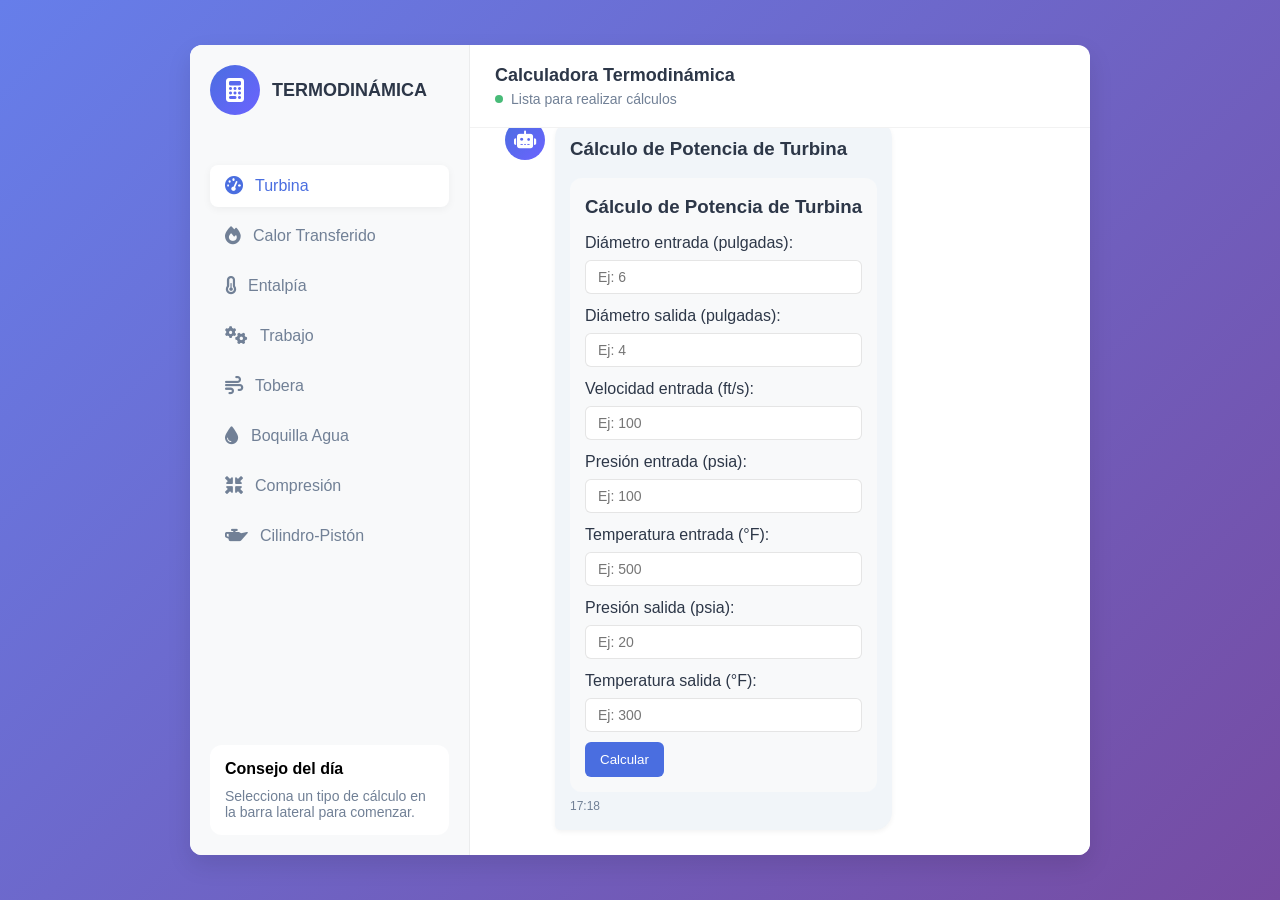
<file: index.html>
<!DOCTYPE html>
<html lang="es">
<head>
    <meta charset="UTF-8" />
    <meta name="viewport" content="width=device-width, initial-scale=1.0"/>
    <title>Calculadora Termodinámica</title>
    <link rel="stylesheet" href="https://cdnjs.cloudflare.com/ajax/libs/font-awesome/6.4.0/css/all.min.css">
    <link rel="stylesheet" href="styles.css">
</head>
<body>
    <div class="chat-container">
        <!-- Overlay para cerrar menú -->
        <div class="overlay" id="overlay"></div>
        
        <div class="sidebar" id="sidebar">
            <div class="logo-area">
                <div class="logo"><i class="fas fa-calculator"></i></div>
                <div class="logo-text">TERMODINÁMICA</div>
            </div>
            <ul class="menu">
                <li class="menu-item active" data-calc="turbina"><i class="fas fa-tachometer-alt"></i><span>Turbina</span></li>
                <li class="menu-item" data-calc="calor"><i class="fas fa-fire"></i><span>Calor Transferido</span></li>
                <li class="menu-item" data-calc="entalpia"><i class="fas fa-thermometer-half"></i><span>Entalpía</span></li>
                <li class="menu-item" data-calc="trabajo"><i class="fas fa-cogs"></i><span>Trabajo</span></li>
                <li class="menu-item" data-calc="tobera"><i class="fas fa-wind"></i><span>Tobera</span></li>
                <li class="menu-item" data-calc="boquilla"><i class="fas fa-tint"></i><span>Boquilla Agua</span></li>
                <li class="menu-item" data-calc="compresion"><i class="fas fa-compress-arrows-alt"></i><span>Compresión</span></li>
                <li class="menu-item" data-calc="piston"><i class="fas fa-oil-can"></i><span>Cilindro-Pistón</span></li>
            </ul>
            <div class="sidebar-footer">
                <h3>Consejo del día</h3>
                <p>Selecciona un tipo de cálculo en la barra lateral para comenzar.</p>
            </div>
        </div>

        <div class="chat-area">
            <div class="chat-header">
                <div class="header-left">
                    <!-- Botón de menú móvil -->
                    <button class="menu-toggle" id="menu-toggle">
                        <i class="fas fa-bars"></i>
                    </button>
                    <div class="chat-info">
                        <h2>Calculadora Termodinámica</h2>
                        <p><span class="status-dot"></span> Lista para realizar cálculos</p>
                    </div>
                </div>
            </div>

            <div class="chat-box" id="chat-box">
                <div class="message bot-message">
                    <div class="avatar bot-avatar"><i class="fas fa-robot"></i></div>
                    <div class="message-content">
                        ¡Bienvenido a la Calculadora Termodinámica! 👋<br><br>
                        Selecciona un tipo de cálculo en la barra lateral para comenzar. Puedes calcular potencia de turbinas, transferencia de calor, entalpía, trabajo y más.
                        <div class="message-time" id="initial-time-1">Cargando hora...</div>
                    </div>
                </div>
            </div>
            
            
        </div>
    </div>

    <script src="script.js"></script>
</body>
</html>
</file>
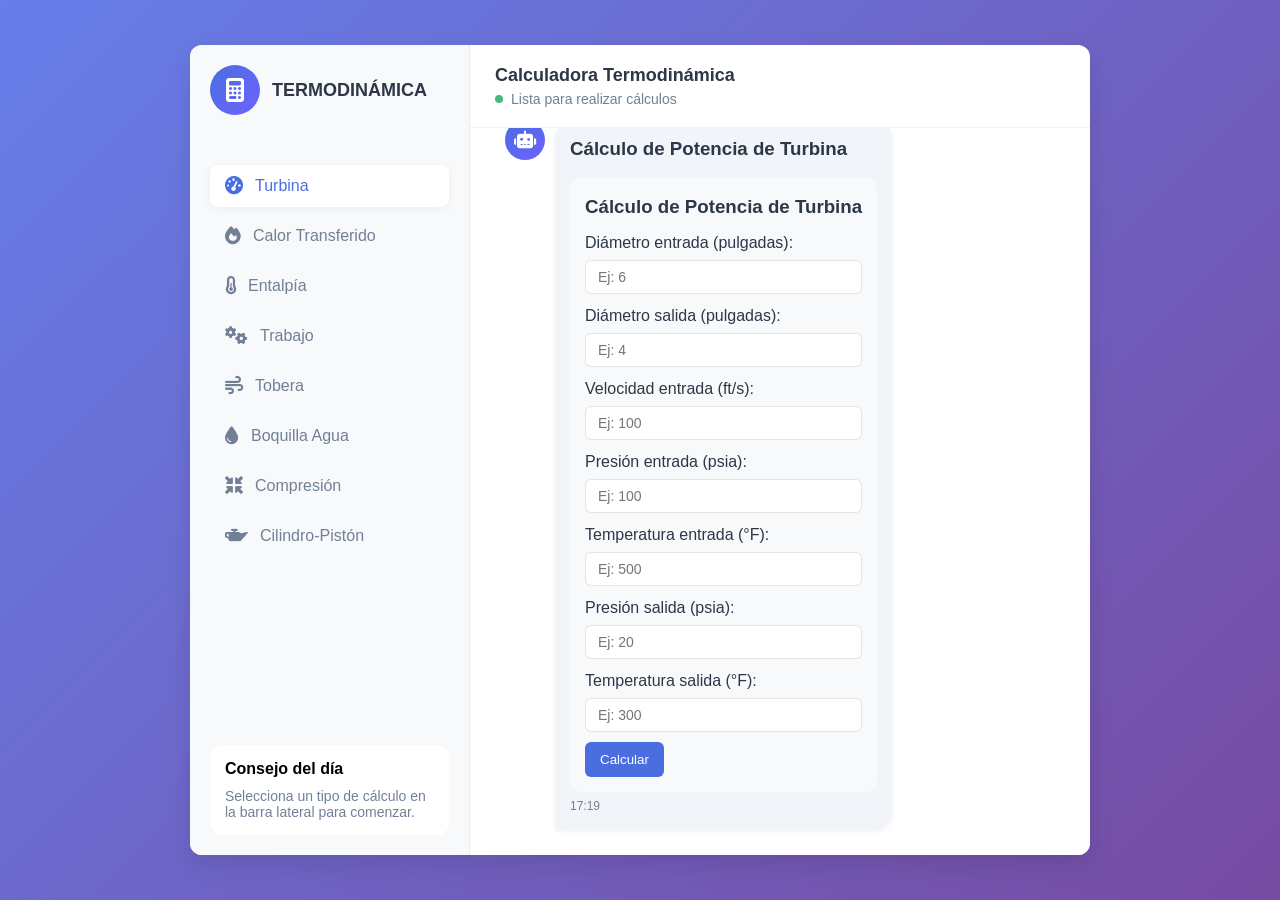
<file: reserva.html>
<!DOCTYPE html>
<html lang="es">
<head>
    <meta charset="UTF-8" />
    <meta name="viewport" content="width=device-width, initial-scale=1.0"/>
    <title> Calculadora Termodinámica</title>
    <link rel="stylesheet" href="https://cdnjs.cloudflare.com/ajax/libs/font-awesome/6.4.0/css/all.min.css">
    <style>
        :root {
            --primary-color: #4a6ee0;
            --primary-dark: #3a5ac8;
            --secondary-color: #6c63ff;
            --light-bg: #f8f9fa;
            --dark-text: #2d3748;
            --light-text: #718096;
            --white: #ffffff;
            --user-msg-bg: #4a6ee0;
            --bot-msg-bg: #f1f5f9;
            --shadow: 0 10px 25px rgba(0, 0, 0, 0.1);
            --radius: 12px;
        }
        *{margin:0;padding:0;box-sizing:border-box;font-family:'Segoe UI', Tahoma, Geneva, Verdana, sans-serif}
        body{background:linear-gradient(135deg,#667eea 0%,#764ba2 100%);height:100vh;display:flex;align-items:center;justify-content:center;padding:20px}
        .chat-container{width:100%;max-width:900px;height:90vh;background:var(--white);border-radius:var(--radius);box-shadow:var(--shadow);display:flex;overflow:hidden}
        .sidebar{width:280px;background:var(--light-bg);padding:20px;display:flex;flex-direction:column;border-right:1px solid rgba(0,0,0,0.05);overflow-y:auto;}
        .logo-area{display:flex;align-items:center;margin-bottom:30px}
        .logo{width:50px;height:50px;background:linear-gradient(135deg,var(--primary-color),var(--secondary-color));border-radius:50%;display:flex;align-items:center;justify-content:center;color:white;font-size:24px;margin-right:12px}
        .logo-text{font-weight:700;font-size:18px;color:var(--dark-text)}
        .menu{list-style:none;margin-top:20px}
        .menu-item{padding:12px 15px;border-radius:8px;margin-bottom:8px;cursor:pointer;display:flex;align-items:center;transition:all 0.3s ease;color:var(--light-text)}
        .menu-item:hover,.menu-item.active{background:var(--white);color:var(--primary-color);box-shadow:0 2px 8px rgba(0,0,0,0.05)}
        .menu-item i{margin-right:12px;font-size:18px}
        .chat-area{flex:1;display:flex;flex-direction:column}
        .chat-header{padding:20px 25px;border-bottom:1px solid rgba(0,0,0,0.05);display:flex;align-items:center;justify-content:space-between}
        .chat-info h2{font-size:18px;color:var(--dark-text);margin-bottom:5px}
        .chat-info p{font-size:14px;color:var(--light-text);display:flex;align-items:center}
        .status-dot{width:8px;height:8px;background:#48bb78;border-radius:50%;margin-right:8px}
        .header-actions{display:flex;gap:15px}
        .header-actions i{font-size:18px;color:var(--light-text);cursor:pointer;transition:color 0.3s}
        .header-actions i:hover{color:var(--primary-color)}
        .chat-box{flex:1;padding:25px;overflow-y:auto;background:var(--white);display:flex;flex-direction:column;gap:20px}
        .message{display:flex;max-width:80%;animation:fadeIn 0.3s ease}
        @keyframes fadeIn{from{opacity:0;transform:translateY(10px)}to{opacity:1;transform:translateY(0)}}
        .user-message{align-self:flex-end;flex-direction:row-reverse}
        .bot-message{align-self:flex-start}
        .avatar{width:40px;height:40px;border-radius:50%;display:flex;align-items:center;justify-content:center;color:white;font-size:18px;flex-shrink:0;margin:0 10px}
        .user-avatar{background:linear-gradient(135deg,#ff7eb3,#ff758c)}
        .bot-avatar{background:linear-gradient(135deg,var(--primary-color),var(--secondary-color))}
        .message-content{padding:15px;border-radius:18px;box-shadow:0 2px 5px rgba(0,0,0,0.05);line-height:1.5;max-width:100%}
        .user-message .message-content{background:var(--user-msg-bg);color:white;border-bottom-right-radius:5px}
        .bot-message .message-content{background:var(--bot-msg-bg);color:var(--dark-text);border-bottom-left-radius:5px}
        .message-time{font-size:12px;color:var(--light-text);margin-top:5px;text-align:right}
        .bot-message .message-time{text-align:left}
        .typing-indicator{display:flex;align-items:center;padding:15px;background:var(--bot-msg-bg);border-radius:18px;border-bottom-left-radius:5px;max-width:80px;margin-bottom:10px}
        .typing-dot{width:8px;height:8px;background:var(--light-text);border-radius:50%;margin:0 2px;animation:typing 1.4s infinite ease-in-out}
        .typing-dot:nth-child(1){animation-delay:-0.32s}.typing-dot:nth-child(2){animation-delay:-0.16s}
        @keyframes typing{0%,80%,100%{transform:scale(0.8);opacity:0.5}40%{transform:scale(1);opacity:1}}
        .input-area{padding:20px 25px;border-top:1px solid rgba(0,0,0,0.05);display:flex;align-items:center;background:var(--white)}
        .input-area input{flex:1;padding:15px 20px;border:1px solid rgba(0,0,0,0.1);border-radius:30px;outline:none;font-size:16px;transition:all 0.3s}
        .input-area input:focus{border-color:var(--primary-color);box-shadow:0 0 0 2px rgba(74,110,224,0.2)}
        .input-actions{display:flex;margin-left:15px;gap:10px}
        .action-btn{width:45px;height:45px;border-radius:50%;background:var(--light-bg);display:flex;align-items:center;justify-content:center;cursor:pointer;transition:all 0.3s;color:var(--light-text)}
        .action-btn:hover{background:var(--primary-color);color:white}
        .send-btn{background:var(--primary-color);color:white}
        .send-btn:hover{background:var(--primary-dark)}
        .quick-actions{display:flex;flex-wrap:wrap;gap:10px;margin-top:15px}
        .quick-btn{padding:8px 15px;background:var(--light-bg);border-radius:20px;font-size:14px;cursor:pointer;transition:all 0.3s;color:var(--dark-text)}
        .quick-btn:hover{background:var(--primary-color);color:white}
        .materia-tag{display:inline-block;padding:3px 8px;background:rgba(74,110,224,0.1);border-radius:10px;font-size:11px;color:var(--primary-color);margin-top:8px}
        
        /* Estilos para formularios de cálculo */
        .calc-form {background: var(--light-bg); padding: 15px; border-radius: var(--radius); margin-top: 15px;}
        .calc-form h3 {margin-bottom: 10px; color: var(--dark-text);}
        .form-group {margin-bottom: 10px;}
        .form-group label {display: block; margin-bottom: 5px; color: var(--dark-text); font-weight: 500;}
        .form-group input {width: 100%; padding: 8px 12px; border: 1px solid rgba(0,0,0,0.1); border-radius: 6px; font-size: 14px;}
        .calc-btn {background: var(--primary-color); color: white; border: none; padding: 10px 15px; border-radius: 6px; cursor: pointer; font-weight: 500; transition: background 0.3s;}
        .calc-btn:hover {background: var(--primary-dark);}
        .result-box {background: white; padding: 15px; border-radius: var(--radius); margin-top: 15px; border-left: 4px solid var(--primary-color);}
        
        @media (max-width:768px){.sidebar{display:none}.chat-container{height:95vh}.message{max-width:90%}}

        /* Botón de menú móvil */
.menu-toggle {
    display: none;
    background: var(--primary-color);
    color: white;
    border: none;
    width: 45px;
    height: 45px;
    border-radius: 50%;
    cursor: pointer;
    align-items: center;
    justify-content: center;
    font-size: 20px;
    margin-right: 15px;
}

/* Mostrar botón solo en móviles */
@media (max-width: 768px) {
    .menu-toggle {
        display: flex;
    }
    
    .sidebar {
        position: fixed;
        left: -280px;
        top: 0;
        height: 100%;
        z-index: 1000;
        transition: left 0.3s ease;
    }
    
    .sidebar.active {
        left: 0;
    }
    
    .overlay {
        display: none;
        position: fixed;
        top: 0;
        left: 0;
        width: 100%;
        height: 100%;
        background: rgba(0,0,0,0.5);
        z-index: 999;
    }
    
    .overlay.active {
        display: block;
    }
}
    </style>
</head>
<body>
    <div class="chat-container">
        <div class="sidebar">
            <div class="logo-area">
                <div class="logo"><i class="fas fa-calculator"></i></div>
                <div class="logo-text">TERMODINÁMICA</div>
            </div>
            <ul class="menu">
                <li class="menu-item active" data-calc="turbina"><i class="fas fa-tachometer-alt"></i><span>Turbina</span></li>
                <li class="menu-item" data-calc="calor"><i class="fas fa-fire"></i><span>Calor Transferido</span></li>
                <li class="menu-item" data-calc="entalpia"><i class="fas fa-thermometer-half"></i><span>Entalpía</span></li>
                <li class="menu-item" data-calc="trabajo"><i class="fas fa-cogs"></i><span>Trabajo</span></li>
                <li class="menu-item" data-calc="tobera"><i class="fas fa-wind"></i><span>Tobera</span></li>
                <li class="menu-item" data-calc="boquilla"><i class="fas fa-tint"></i><span>Boquilla Agua</span></li>
                <li class="menu-item" data-calc="compresion"><i class="fas fa-compress-arrows-alt"></i><span>Compresión</span></li>
                <li class="menu-item" data-calc="piston"><i class="fas fa-oil-can"></i><span>Cilindro-Pistón</span></li>
            </ul>
            <div style="margin-top:auto;padding:15px;background:white;border-radius:var(--radius);">
                <h3 style="font-size:16px;margin-bottom:10px;">Consejo del día</h3>
                <p style="font-size:14px;color:var(--light-text);">Selecciona un tipo de cálculo en la barra lateral para comenzar.</p>
            </div>
        </div>

        <div class="chat-area">
            <div class="chat-header">
    <div style="display: flex; align-items: center;">
        <!-- Botón de menú móvil -->
        <button class="menu-toggle" id="menu-toggle">
            <i class="fas fa-bars"></i>
        </button>
        <div class="chat-info">
            <h2>Calculadora Termodinámica</h2>
            <p><span class="status-dot"></span> Lista para realizar cálculos</p>
        </div>
    </div>
    <!-- <div class="header-actions">
        <i class="fas fa-search"></i>
        <i class="fas fa-ellipsis-v"></i>
    </div> -->
</div>

<!-- Overlay para cerrar menú -->
<div class="overlay" id="overlay"></div>

            <div class="chat-box" id="chat-box">
                <div class="message bot-message">
                    <div class="avatar bot-avatar"><i class="fas fa-robot"></i></div>
                    <div class="message-content">
                        ¡Bienvenido a la Calculadora Termodinámica! 👋<br><br>
                        Selecciona un tipo de cálculo en la barra lateral para comenzar. Puedes calcular potencia de turbinas, transferencia de calor, entalpía, trabajo y más.
                        <div class="message-time" id="initial-time-1">Cargando hora...</div>
                    </div>
                </div>
            </div>


        </div>
    </div>

    <script>

        // Toggle del menú móvil
const menuToggle = document.getElementById('menu-toggle');
const sidebar = document.querySelector('.sidebar');
const overlay = document.getElementById('overlay');

menuToggle.addEventListener('click', function() {
    sidebar.classList.toggle('active');
    overlay.classList.toggle('active');
});

overlay.addEventListener('click', function() {
    sidebar.classList.remove('active');
    overlay.classList.remove('active');
});


        // --- DOM ---
        const input = document.getElementById("user-input");
        const sendBtn = document.getElementById("send-btn");
        const chatBox = document.getElementById("chat-box");
        const initialTime1 = document.getElementById("initial-time-1");
        const menuItems = document.querySelectorAll('.menu-item');

        // Hora inicial
        initialTime1.textContent = getCurrentTime();

        function getCurrentTime() {
            const now = new Date();
            return now.toLocaleTimeString('es-ES', { hour: '2-digit', minute: '2-digit' });
        }

        // Manejo de selección de menú
        menuItems.forEach(item => {
            item.addEventListener('click', function() {
                // Remover clase activa de todos los elementos
                menuItems.forEach(i => i.classList.remove('active'));
                // Agregar clase activa al elemento clickeado
                this.classList.add('active');
                
                // Mostrar formulario correspondiente
                const calcType = this.getAttribute('data-calc');
                mostrarFormularioCalculo(calcType);
            });
        });

        // Función para mostrar formularios de cálculo
        function mostrarFormularioCalculo(tipo) {
            // Limpiar chat
            chatBox.innerHTML = '';
            
            let formularioHTML = '';
            let titulo = '';
            
            switch(tipo) {
                case 'turbina':
                    titulo = 'Cálculo de Potencia de Turbina';
                    formularioHTML = `
                        <div class="calc-form">
                            <h3>${titulo}</h3>
                            <div class="form-group">
                                <label for="d1">Diámetro entrada (pulgadas):</label>
                                <input type="number" id="d1" step="0.01" placeholder="Ej: 6">
                            </div>
                            <div class="form-group">
                                <label for="d2">Diámetro salida (pulgadas):</label>
                                <input type="number" id="d2" step="0.01" placeholder="Ej: 4">
                            </div>
                            <div class="form-group">
                                <label for="v1">Velocidad entrada (ft/s):</label>
                                <input type="number" id="v1" step="0.01" placeholder="Ej: 100">
                            </div>
                            <div class="form-group">
                                <label for="P1">Presión entrada (psia):</label>
                                <input type="number" id="P1" step="0.01" placeholder="Ej: 100">
                            </div>
                            <div class="form-group">
                                <label for="T1">Temperatura entrada (°F):</label>
                                <input type="number" id="T1" step="0.01" placeholder="Ej: 500">
                            </div>
                            <div class="form-group">
                                <label for="P2">Presión salida (psia):</label>
                                <input type="number" id="P2" step="0.01" placeholder="Ej: 20">
                            </div>
                            <div class="form-group">
                                <label for="T2">Temperatura salida (°F):</label>
                                <input type="number" id="T2" step="0.01" placeholder="Ej: 300">
                            </div>
                            <button class="calc-btn" onclick="calcularTurbina()">Calcular</button>
                            <div id="resultado-turbina" class="result-box" style="display:none;"></div>
                        </div>
                    `;
                    break;
                    
                case 'calor':
                    titulo = 'Cálculo de Calor Transferido';
                    formularioHTML = `
                        <div class="calc-form">
                            <h3>${titulo}</h3>
                            <div class="form-group">
                                <label for="h1">Entalpía entrada (kJ/kg):</label>
                                <input type="number" id="h1" step="0.01" placeholder="Ej: 3000">
                            </div>
                            <div class="form-group">
                                <label for="h2">Entalpía salida (kJ/kg):</label>
                                <input type="number" id="h2" step="0.01" placeholder="Ej: 2500">
                            </div>
                            <div class="form-group">
                                <label for="v1_calor">Velocidad entrada (m/s):</label>
                                <input type="number" id="v1_calor" step="0.01" placeholder="Ej: 10">
                            </div>
                            <div class="form-group">
                                <label for="v2_calor">Velocidad salida (m/s):</label>
                                <input type="number" id="v2_calor" step="0.01" placeholder="Ej: 50">
                            </div>
                            <button class="calc-btn" onclick="calcularCalor()">Calcular</button>
                            <div id="resultado-calor" class="result-box" style="display:none;"></div>
                        </div>
                    `;
                    break;
                    
                case 'entalpia':
                    titulo = 'Cálculo de Entalpía';
                    formularioHTML = `
                        <div class="calc-form">
                            <h3>${titulo}</h3>
                            <div class="form-group">
                                <label for="u">Energía interna específica (kJ/kg):</label>
                                <input type="number" id="u" step="0.01" placeholder="Ej: 2500">
                            </div>
                            <div class="form-group">
                                <label for="P_entalpia">Presión (kPa):</label>
                                <input type="number" id="P_entalpia" step="0.01" placeholder="Ej: 1000">
                            </div>
                            <div class="form-group">
                                <label for="v_entalpia">Volumen específico (cm³/g):</label>
                                <input type="number" id="v_entalpia" step="0.01" placeholder="Ej: 1.5">
                            </div>
                            <button class="calc-btn" onclick="calcularEntalpia()">Calcular</button>
                            <div id="resultado-entalpia" class="result-box" style="display:none;"></div>
                        </div>
                    `;
                    break;
                    
                case 'trabajo':
                    titulo = 'Cálculo de Trabajo';
                    formularioHTML = `
                        <div class="calc-form">
                            <h3>${titulo}</h3>
                            <div class="form-group">
                                <label for="Q">Calor añadido (kJ):</label>
                                <input type="number" id="Q" step="0.01" placeholder="Ej: 100">
                            </div>
                            <div class="form-group">
                                <label for="delta_U">Cambio energía interna (kJ):</label>
                                <input type="number" id="delta_U" step="0.01" placeholder="Ej: 50">
                            </div>
                            <button class="calc-btn" onclick="calcularTrabajo()">Calcular</button>
                            <div id="resultado-trabajo" class="result-box" style="display:none;"></div>
                        </div>
                    `;
                    break;
                    
                case 'tobera':
                    titulo = 'Cálculo de Tobera';
                    formularioHTML = `
                        <div class="calc-form">
                            <h3>${titulo}</h3>
                            <div class="form-group">
                                <label for="d1_tobera">Diámetro entrada (cm):</label>
                                <input type="number" id="d1_tobera" step="0.01" placeholder="Ej: 10">
                            </div>
                            <div class="form-group">
                                <label for="P1_tobera">Presión entrada (kPa):</label>
                                <input type="number" id="P1_tobera" step="0.01" placeholder="Ej: 500">
                            </div>
                            <div class="form-group">
                                <label for="T1_tobera">Temperatura entrada (°C):</label>
                                <input type="number" id="T1_tobera" step="0.01" placeholder="Ej: 200">
                            </div>
                            <div class="form-group">
                                <label for="P2_tobera">Presión salida (kPa):</label>
                                <input type="number" id="P2_tobera" step="0.01" placeholder="Ej: 100">
                            </div>
                            <div class="form-group">
                                <label for="T2_tobera">Temperatura salida (°C):</label>
                                <input type="number" id="T2_tobera" step="0.01" placeholder="Ej: 150">
                            </div>
                            <div class="form-group">
                                <label for="v1_tobera">Velocidad entrada (m/s):</label>
                                <input type="number" id="v1_tobera" step="0.01" placeholder="Ej: 50">
                            </div>
                            <div class="form-group">
                                <label for="h1_tobera">Entalpía entrada (kJ/kg):</label>
                                <input type="number" id="h1_tobera" step="0.01" placeholder="Ej: 3000">
                            </div>
                            <div class="form-group">
                                <label for="h2_tobera">Entalpía salida (kJ/kg):</label>
                                <input type="number" id="h2_tobera" step="0.01" placeholder="Ej: 2800">
                            </div>
                            <div class="form-group">
                                <label for="V_esp1">Volumen específico entrada (cm³/g):</label>
                                <input type="number" id="V_esp1" step="0.01" placeholder="Ej: 1.2">
                            </div>
                            <div class="form-group">
                                <label for="V_esp2">Volumen específico salida (cm³/g):</label>
                                <input type="number" id="V_esp2" step="0.01" placeholder="Ej: 2.5">
                            </div>
                            <button class="calc-btn" onclick="calcularTobera()">Calcular</button>
                            <div id="resultado-tobera" class="result-box" style="display:none;"></div>
                        </div>
                    `;
                    break;
                    
                case 'boquilla':
                    titulo = 'Cálculo de Boquilla para Agua';
                    formularioHTML = `
                        <div class="calc-form">
                            <h3>${titulo}</h3>
                            <div class="form-group">
                                <label for="d1_boquilla">Diámetro entrada (cm):</label>
                                <input type="number" id="d1_boquilla" step="0.01" placeholder="Ej: 5">
                            </div>
                            <div class="form-group">
                                <label for="d2_boquilla">Diámetro salida (cm):</label>
                                <input type="number" id="d2_boquilla" step="0.01" placeholder="Ej: 2">
                            </div>
                            <div class="form-group">
                                <label for="tiempo">Tiempo para llenar (s):</label>
                                <input type="number" id="tiempo" step="0.01" placeholder="Ej: 30">
                            </div>
                            <div class="form-group">
                                <label for="volumen">Volumen a llenar (litros):</label>
                                <input type="number" id="volumen" step="0.01" placeholder="Ej: 10">
                            </div>
                            <button class="calc-btn" onclick="calcularBoquilla()">Calcular</button>
                            <div id="resultado-boquilla" class="result-box" style="display:none;"></div>
                        </div>
                    `;
                    break;
                    
                case 'compresion':
                    titulo = 'Proceso de Compresión en Dos Etapas';
                    formularioHTML = `
                        <div class="calc-form">
                            <h3>${titulo}</h3>
                            <div class="form-group">
                                <label for="P1_comp">Presión inicial (bar):</label>
                                <input type="number" id="P1_comp" step="0.01" placeholder="Ej: 1">
                            </div>
                            <div class="form-group">
                                <label for="P2_comp">Presión final (bar):</label>
                                <input type="number" id="P2_comp" step="0.01" placeholder="Ej: 10">
                            </div>
                            <div class="form-group">
                                <label for="T_comp">Temperatura constante (°C):</label>
                                <input type="number" id="T_comp" step="0.01" placeholder="Ej: 25">
                            </div>
                            <button class="calc-btn" onclick="calcularCompresion()">Calcular</button>
                            <div id="resultado-compresion" class="result-box" style="display:none;"></div>
                        </div>
                    `;
                    break;
                    
                case 'piston':
                    titulo = 'Cilindro-Pistón con Calentamiento Eléctrico';
                    formularioHTML = `
                        <div class="calc-form">
                            <h3>${titulo}</h3>
                            <div class="form-group">
                                <label for="m_piston">Masa de agua (g):</label>
                                <input type="number" id="m_piston" step="0.01" placeholder="Ej: 500">
                            </div>
                            <div class="form-group">
                                <label for="P_piston">Presión constante (kPa):</label>
                                <input type="number" id="P_piston" step="0.01" placeholder="Ej: 100">
                            </div>
                            <div class="form-group">
                                <label for="I">Corriente eléctrica (A):</label>
                                <input type="number" id="I" step="0.01" placeholder="Ej: 10">
                            </div>
                            <div class="form-group">
                                <label for="V_piston">Voltaje (V):</label>
                                <input type="number" id="V_piston" step="0.01" placeholder="Ej: 220">
                            </div>
                            <div class="form-group">
                                <label for="t_piston">Tiempo de operación (min):</label>
                                <input type="number" id="t_piston" step="0.01" placeholder="Ej: 5">
                            </div>
                            <div class="form-group">
                                <label for="Q_perdido">Calor perdido (kJ):</label>
                                <input type="number" id="Q_perdido" step="0.01" placeholder="Ej: 50">
                            </div>
                            <button class="calc-btn" onclick="calcularPiston()">Calcular</button>
                            <div id="resultado-piston" class="result-box" style="display:none;"></div>
                        </div>
                    `;
                    break;
                    
                default:
                    formularioHTML = '<p>Selecciona un tipo de cálculo en la barra lateral.</p>';
            }
            
            // Mostrar mensaje con el formulario
            appendMessage(`<h3>${titulo}</h3>${formularioHTML}`, 'bot');
        }

        // Agrega mensaje al chat
        function appendMessage(content, type='bot') {
            const messageDiv = document.createElement("div");
            messageDiv.classList.add("message", type === "user" ? "user-message" : "bot-message");

            const avatarDiv = document.createElement("div");
            avatarDiv.classList.add("avatar", type === "user" ? "user-avatar" : "bot-avatar");
            const avatarIcon = document.createElement("i");
            avatarIcon.className = type === "user" ? "fas fa-user" : "fas fa-robot";
            avatarDiv.appendChild(avatarIcon);

            const messageContent = document.createElement("div");
            messageContent.classList.add("message-content");
            messageContent.innerHTML = content;

            const timeDiv = document.createElement("div");
            timeDiv.classList.add("message-time");
            timeDiv.textContent = getCurrentTime();
            messageContent.appendChild(timeDiv);

            messageDiv.appendChild(avatarDiv);
            messageDiv.appendChild(messageContent);
            chatBox.appendChild(messageDiv);
            chatBox.scrollTop = chatBox.scrollHeight;
        }

        // --- FUNCIONES DE CÁLCULO ---

        // Turbina
        function calcularTurbina() {
            try {
                const d1 = parseFloat(document.getElementById('d1').value) / 12; // pulgadas a pies
                const d2 = parseFloat(document.getElementById('d2').value) / 12;
                const v1 = parseFloat(document.getElementById('v1').value);
                const P1 = parseFloat(document.getElementById('P1').value);
                const T1 = parseFloat(document.getElementById('T1').value);
                const P2 = parseFloat(document.getElementById('P2').value);
                const T2 = parseFloat(document.getElementById('T2').value);
                
                // Conversión de unidades
                const P1_SI = P1 * 6894.76;
                const T1_SI = (T1 - 32) * 5/9 + 273.15;
                const P2_SI = P2 * 6894.76;
                const T2_SI = (T2 - 32) * 5/9 + 273.15;
                
                // En un entorno real, aquí se usaría CoolProp
                // Para esta demo, usaremos valores aproximados
                const h1 = 1500; // Valor de ejemplo
                const h2 = 1200; // Valor de ejemplo
                const vesp1 = 0.5; // Valor de ejemplo
                const vesp2 = 1.2; // Valor de ejemplo
                
                // Cálculos
                const A1 = Math.PI * Math.pow(d1 / 2, 2);
                const A2 = Math.PI * Math.pow(d2 / 2, 2);
                const rho1 = 1 / vesp1;
                const rho2 = 1 / vesp2;
                const v2 = (rho1 * A1 * v1) / (rho2 * A2);
                
                const mdot = rho1 * A1 * v1;
                const potencia = mdot * ((h1 - h2) + (Math.pow(v1, 2) - Math.pow(v2, 2)) / 2);
                const potenciaHP = potencia / 550;
                
                // Mostrar resultado
                const resultadoDiv = document.getElementById('resultado-turbina');
                resultadoDiv.innerHTML = `
                    <h4>Resultados:</h4>
                    <p>Velocidad de salida: <strong>${v2.toFixed(2)} ft/s</strong></p>
                    <p>Potencia de salida: <strong>${potenciaHP.toFixed(2)} hp</strong></p>
                `;
                resultadoDiv.style.display = 'block';
            } catch (error) {
                alert('Error en los cálculos: ' + error.message);
            }
        }

        // Calor transferido
        function calcularCalor() {
            try {
                const h1 = parseFloat(document.getElementById('h1').value);
                const h2 = parseFloat(document.getElementById('h2').value);
                const v1 = parseFloat(document.getElementById('v1_calor').value);
                const v2 = parseFloat(document.getElementById('v2_calor').value);
                
                const delta_energia_cinetica = (Math.pow(v2, 2) - Math.pow(v1, 2)) / 2 / 1000;
                const q = h2 - h1 + delta_energia_cinetica;
                
                const resultadoDiv = document.getElementById('resultado-calor');
                resultadoDiv.innerHTML = `
                    <h4>Resultados:</h4>
                    <p>Calor transferido por unidad de masa: <strong>${q.toFixed(2)} kJ/kg</strong></p>
                `;
                resultadoDiv.style.display = 'block';
            } catch (error) {
                alert('Error en los cálculos: ' + error.message);
            }
        }

        // Entalpía
        function calcularEntalpia() {
            try {
                const u = parseFloat(document.getElementById('u').value);
                const P = parseFloat(document.getElementById('P_entalpia').value);
                const v = parseFloat(document.getElementById('v_entalpia').value);
                
                const v_m3_kg = v * 1e-3;
                const h = u + P * v_m3_kg;
                
                const resultadoDiv = document.getElementById('resultado-entalpia');
                resultadoDiv.innerHTML = `
                    <h4>Resultados:</h4>
                    <p>Entalpía específica: <strong>${h.toFixed(2)} kJ/kg</strong></p>
                `;
                resultadoDiv.style.display = 'block';
            } catch (error) {
                alert('Error en los cálculos: ' + error.message);
            }
        }

        // Trabajo
        function calcularTrabajo() {
            try {
                const Q = parseFloat(document.getElementById('Q').value);
                const delta_U = parseFloat(document.getElementById('delta_U').value);
                
                const W = Q - delta_U;
                
                const resultadoDiv = document.getElementById('resultado-trabajo');
                resultadoDiv.innerHTML = `
                    <h4>Resultados:</h4>
                    <p>Energía transferida como trabajo: <strong>${W.toFixed(2)} kJ</strong></p>
                `;
                resultadoDiv.style.display = 'block';
            } catch (error) {
                alert('Error en los cálculos: ' + error.message);
            }
        }

        // Tobera
        function calcularTobera() {
            try {
                const d1 = parseFloat(document.getElementById('d1_tobera').value);
                const P1 = parseFloat(document.getElementById('P1_tobera').value);
                const T1 = parseFloat(document.getElementById('T1_tobera').value);
                const P2 = parseFloat(document.getElementById('P2_tobera').value);
                const T2 = parseFloat(document.getElementById('T2_tobera').value);
                const v1 = parseFloat(document.getElementById('v1_tobera').value);
                const h1 = parseFloat(document.getElementById('h1_tobera').value) * 1000;
                const h2 = parseFloat(document.getElementById('h2_tobera').value) * 1000;
                const V_esp1 = parseFloat(document.getElementById('V_esp1').value) / 1000;
                const V_esp2 = parseFloat(document.getElementById('V_esp2').value) / 1000;
                
                const v2 = Math.sqrt(Math.pow(v1, 2) + 2 * (h1 - h2));
                const A1 = Math.PI * Math.pow(d1 / 100, 2) / 4;
                const A2 = A1 * (v1 * V_esp2) / (v2 * V_esp1);
                const d2 = Math.sqrt(4 * A2 / Math.PI) * 100;
                
                const resultadoDiv = document.getElementById('resultado-tobera');
                resultadoDiv.innerHTML = `
                    <h4>Resultados:</h4>
                    <p>Velocidad de salida: <strong>${v2.toFixed(2)} m/s</strong></p>
                    <p>Diámetro de salida: <strong>${d2.toFixed(2)} cm</strong></p>
                `;
                resultadoDiv.style.display = 'block';
            } catch (error) {
                alert('Error en los cálculos: ' + error.message);
            }
        }

        // Boquilla
        function calcularBoquilla() {
            try {
                const d1 = parseFloat(document.getElementById('d1_boquilla').value);
                const d2 = parseFloat(document.getElementById('d2_boquilla').value);
                const tiempo = parseFloat(document.getElementById('tiempo').value);
                const volumen = parseFloat(document.getElementById('volumen').value) / 1000;
                
                const Q = volumen / tiempo;
                const A1 = Math.PI * Math.pow(d1 / 100, 2) / 4;
                const A2 = Math.PI * Math.pow(d2 / 100, 2) / 4;
                const v1 = Q / A1;
                const v2 = Q / A2;
                const m_dot = 1000 * Q;
                
                const resultadoDiv = document.getElementById('resultado-boquilla');
                resultadoDiv.innerHTML = `
                    <h4>Resultados:</h4>
                    <p>Flujo volumétrico: <strong>${(Q * 1000).toFixed(2)} L/s</strong></p>
                    <p>Flujo másico: <strong>${m_dot.toFixed(2)} kg/s</strong></p>
                    <p>Velocidad de entrada: <strong>${v1.toFixed(2)} m/s</strong></p>
                    <p>Velocidad de salida: <strong>${v2.toFixed(2)} m/s</strong></p>
                `;
                resultadoDiv.style.display = 'block';
            } catch (error) {
                alert('Error en los cálculos: ' + error.message);
            }
        }

        // Compresión
        function calcularCompresion() {
            try {
                const P1 = parseFloat(document.getElementById('P1_comp').value);
                const P2 = parseFloat(document.getElementById('P2_comp').value);
                const T = parseFloat(document.getElementById('T_comp').value);
                
                const R = 8.314;
                const Cv = 5/2 * R;
                const Cp = 7/2 * R;
                const T_k = T + 273.15;
                const T_inter = T_k * (P2 / P1);
                
                const Q1 = Cv * (T_inter - T_k);
                const W1 = 0;
                const ΔU1 = Q1;
                
                const Q2 = Cp * (T_k - T_inter);
                const W2 = R * (T_k - T_inter);
                const ΔU2 = Cv * (T_k - T_inter);
                
                const resultadoDiv = document.getElementById('resultado-compresion');
                resultadoDiv.innerHTML = `
                    <h4>Resultados:</h4>
                    <p>Temperatura intermedia: <strong>${T_inter.toFixed(2)} K</strong></p>
                    <p>Calor total: <strong>${(Q1 + Q2).toFixed(2)} J/mol</strong></p>
                    <p>Trabajo total: <strong>${(W1 + W2).toFixed(2)} J/mol</strong></p>
                    <p>Energía interna total: <strong>${(ΔU1 + ΔU2).toFixed(2)} J/mol</strong></p>
                `;
                resultadoDiv.style.display = 'block';
            } catch (error) {
                alert('Error en los cálculos: ' + error.message);
            }
        }

        // Cilindro-Pistón
        function calcularPiston() {
            try {
                const m = parseFloat(document.getElementById('m_piston').value) / 1000;
                const P = parseFloat(document.getElementById('P_piston').value);
                const I = parseFloat(document.getElementById('I').value);
                const V = parseFloat(document.getElementById('V_piston').value);
                const t = parseFloat(document.getElementById('t_piston').value) * 60;
                const Q_perdido = parseFloat(document.getElementById('Q_perdido').value) * 1000;
                
                const Q_electrico = V * I * t;
                const Q_neto = Q_electrico - Q_perdido;
                
                const h1_vapor_sat = 2725.3;
                const h1_liquido_sat = 561.47;
                const h1 = h1_liquido_sat * 1000;
                const h2 = h1 + Q_neto / m;
                const h2_kJ = h2 / 1000;
                
                let estado = "";
                let calidad = "";
                
                if (h2_kJ > h1_vapor_sat) {
                    estado = "Vapor sobrecalentado";
                } else if (h1_liquido_sat <= h2_kJ && h2_kJ <= h1_vapor_sat) {
                    estado = "Mezcla líquido-vapor";
                    const x = (h2_kJ - h1_liquido_sat) / (h1_vapor_sat - h1_liquido_sat);
                    calidad = `Calidad: ${x.toFixed(3)}`;
                } else {
                    estado = "Líquido subenfriado";
                }
                
                const resultadoDiv = document.getElementById('resultado-piston');
                resultadoDiv.innerHTML = `
                    <h4>Resultados:</h4>
                    <p>Calor eléctrico: <strong>${(Q_electrico / 1000).toFixed(2)} kJ</strong></p>
                    <p>Calor neto: <strong>${(Q_neto / 1000).toFixed(2)} kJ</strong></p>
                    <p>Entalpía final: <strong>${h2_kJ.toFixed(2)} kJ/kg</strong></p>
                    <p>Estado final: <strong>${estado}</strong></p>
                    ${calidad ? `<p>${calidad}</p>` : ''}
                `;
                resultadoDiv.style.display = 'block';
            } catch (error) {
                alert('Error en los cálculos: ' + error.message);
            }
        }

        // Inicializar mostrando el primer formulario
        window.onload = function() {
            mostrarFormularioCalculo('turbina');
        };
    </script>
</body>
</html>
</file>
<file: styles.css>
:root {
    --primary-color: #4a6ee0;
    --primary-dark: #3a5ac8;
    --secondary-color: #6c63ff;
    --light-bg: #f8f9fa;
    --dark-text: #2d3748;
    --light-text: #718096;
    --white: #ffffff;
    --user-msg-bg: #4a6ee0;
    --bot-msg-bg: #f1f5f9;
    --shadow: 0 10px 25px rgba(0, 0, 0, 0.1);
    --radius: 12px;
}

* {
    margin: 0;
    padding: 0;
    box-sizing: border-box;
    font-family: 'Segoe UI', Tahoma, Geneva, Verdana, sans-serif;
}

body {
    background: linear-gradient(135deg, #667eea 0%, #764ba2 100%);
    height: 100vh;
    display: flex;
    align-items: center;
    justify-content: center;
    padding: 20px;
}

.chat-container {
    width: 100%;
    max-width: 900px;
    height: 90vh;
    background: var(--white);
    border-radius: var(--radius);
    box-shadow: var(--shadow);
    display: flex;
    overflow: hidden;
}

/* Estilos para la barra lateral */
.sidebar {
    width: 280px;
    background: var(--light-bg);
    padding: 20px;
    display: flex;
    flex-direction: column;
    border-right: 1px solid rgba(0, 0, 0, 0.05);
    overflow-y: auto;
    transition: transform 0.3s ease;
}

.logo-area {
    display: flex;
    align-items: center;
    margin-bottom: 30px;
}

.logo {
    width: 50px;
    height: 50px;
    background: linear-gradient(135deg, var(--primary-color), var(--secondary-color));
    border-radius: 50%;
    display: flex;
    align-items: center;
    justify-content: center;
    color: white;
    font-size: 24px;
    margin-right: 12px;
}

.logo-text {
    font-weight: 700;
    font-size: 18px;
    color: var(--dark-text);
}

.menu {
    list-style: none;
    margin-top: 20px;
}

.menu-item {
    padding: 12px 15px;
    border-radius: 8px;
    margin-bottom: 8px;
    cursor: pointer;
    display: flex;
    align-items: center;
    transition: all 0.3s ease;
    color: var(--light-text);
}

.menu-item:hover,
.menu-item.active {
    background: var(--white);
    color: var(--primary-color);
    box-shadow: 0 2px 8px rgba(0, 0, 0, 0.05);
}

.menu-item i {
    margin-right: 12px;
    font-size: 18px;
}

.sidebar-footer {
    margin-top: auto;
    padding: 15px;
    background: white;
    border-radius: var(--radius);
}

.sidebar-footer h3 {
    font-size: 16px;
    margin-bottom: 10px;
}

.sidebar-footer p {
    font-size: 14px;
    color: var(--light-text);
}

/* Estilos para el área de chat */
.chat-area {
    flex: 1;
    display: flex;
    flex-direction: column;
}

.chat-header {
    padding: 20px 25px;
    border-bottom: 1px solid rgba(0, 0, 0, 0.05);
    display: flex;
    align-items: center;
    justify-content: space-between;
}

.header-left {
    display: flex;
    align-items: center;
}

.chat-info h2 {
    font-size: 18px;
    color: var(--dark-text);
    margin-bottom: 5px;
}

.chat-info p {
    font-size: 14px;
    color: var(--light-text);
    display: flex;
    align-items: center;
}

.status-dot {
    width: 8px;
    height: 8px;
    background: #48bb78;
    border-radius: 50%;
    margin-right: 8px;
}

.header-actions {
    display: flex;
    gap: 15px;
}

.header-actions i {
    font-size: 18px;
    color: var(--light-text);
    cursor: pointer;
    transition: color 0.3s;
}

.header-actions i:hover {
    color: var(--primary-color);
}

.chat-box {
    flex: 1;
    padding: 25px;
    overflow-y: auto;
    background: var(--white);
    display: flex;
    flex-direction: column;
    gap: 20px;
}

.message {
    display: flex;
    max-width: 80%;
    animation: fadeIn 0.3s ease;
}

@keyframes fadeIn {
    from {
        opacity: 0;
        transform: translateY(10px);
    }
    to {
        opacity: 1;
        transform: translateY(0);
    }
}

.user-message {
    align-self: flex-end;
    flex-direction: row-reverse;
}

.bot-message {
    align-self: flex-start;
}

.avatar {
    width: 40px;
    height: 40px;
    border-radius: 50%;
    display: flex;
    align-items: center;
    justify-content: center;
    color: white;
    font-size: 18px;
    flex-shrink: 0;
    margin: 0 10px;
}

.user-avatar {
    background: linear-gradient(135deg, #ff7eb3, #ff758c);
}

.bot-avatar {
    background: linear-gradient(135deg, var(--primary-color), var(--secondary-color));
}

.message-content {
    padding: 15px;
    border-radius: 18px;
    box-shadow: 0 2px 5px rgba(0, 0, 0, 0.05);
    line-height: 1.5;
    max-width: 100%;
}

.user-message .message-content {
    background: var(--user-msg-bg);
    color: white;
    border-bottom-right-radius: 5px;
}

.bot-message .message-content {
    background: var(--bot-msg-bg);
    color: var(--dark-text);
    border-bottom-left-radius: 5px;
}

.message-time {
    font-size: 12px;
    color: var(--light-text);
    margin-top: 5px;
    text-align: right;
}

.bot-message .message-time {
    text-align: left;
}

.typing-indicator {
    display: flex;
    align-items: center;
    padding: 15px;
    background: var(--bot-msg-bg);
    border-radius: 18px;
    border-bottom-left-radius: 5px;
    max-width: 80px;
    margin-bottom: 10px;
}

.typing-dot {
    width: 8px;
    height: 8px;
    background: var(--light-text);
    border-radius: 50%;
    margin: 0 2px;
    animation: typing 1.4s infinite ease-in-out;
}

.typing-dot:nth-child(1) {
    animation-delay: -0.32s;
}

.typing-dot:nth-child(2) {
    animation-delay: -0.16s;
}

@keyframes typing {
    0%, 80%, 100% {
        transform: scale(0.8);
        opacity: 0.5;
    }
    40% {
        transform: scale(1);
        opacity: 1;
    }
}

.input-area {
    padding: 20px 25px;
    border-top: 1px solid rgba(0, 0, 0, 0.05);
    display: flex;
    align-items: center;
    background: var(--white);
}

.input-area input {
    flex: 1;
    padding: 15px 20px;
    border: 1px solid rgba(0, 0, 0, 0.1);
    border-radius: 30px;
    outline: none;
    font-size: 16px;
    transition: all 0.3s;
}

.input-area input:focus {
    border-color: var(--primary-color);
    box-shadow: 0 0 0 2px rgba(74, 110, 224, 0.2);
}

.input-actions {
    display: flex;
    margin-left: 15px;
    gap: 10px;
}

.action-btn {
    width: 45px;
    height: 45px;
    border-radius: 50%;
    background: var(--light-bg);
    display: flex;
    align-items: center;
    justify-content: center;
    cursor: pointer;
    transition: all 0.3s;
    color: var(--light-text);
}

.action-btn:hover {
    background: var(--primary-color);
    color: white;
}

.send-btn {
    background: var(--primary-color);
    color: white;
}

.send-btn:hover {
    background: var(--primary-dark);
}

.quick-actions {
    display: flex;
    flex-wrap: wrap;
    gap: 10px;
    margin-top: 15px;
}

.quick-btn {
    padding: 8px 15px;
    background: var(--light-bg);
    border-radius: 20px;
    font-size: 14px;
    cursor: pointer;
    transition: all 0.3s;
    color: var(--dark-text);
}

.quick-btn:hover {
    background: var(--primary-color);
    color: white;
}

.materia-tag {
    display: inline-block;
    padding: 3px 8px;
    background: rgba(74, 110, 224, 0.1);
    border-radius: 10px;
    font-size: 11px;
    color: var(--primary-color);
    margin-top: 8px;
}

/* Estilos para formularios de cálculo */
.calc-form {
    background: var(--light-bg);
    padding: 15px;
    border-radius: var(--radius);
    margin-top: 15px;
}

.calc-form h3 {
    margin-bottom: 10px;
    color: var(--dark-text);
}

.form-group {
    margin-bottom: 10px;
}

.form-group label {
    display: block;
    margin-bottom: 5px;
    color: var(--dark-text);
    font-weight: 500;
}

.form-group input {
    width: 100%;
    padding: 8px 12px;
    border: 1px solid rgba(0, 0, 0, 0.1);
    border-radius: 6px;
    font-size: 14px;
}

.calc-btn {
    background: var(--primary-color);
    color: white;
    border: none;
    padding: 10px 15px;
    border-radius: 6px;
    cursor: pointer;
    font-weight: 500;
    transition: background 0.3s;
}

.calc-btn:hover {
    background: var(--primary-dark);
}

.result-box {
    background: white;
    padding: 15px;
    border-radius: var(--radius);
    margin-top: 15px;
    border-left: 4px solid var(--primary-color);
}

/* Botón de menú móvil */
.menu-toggle {
    display: none;
    background: var(--primary-color);
    color: white;
    border: none;
    width: 45px;
    height: 45px;
    border-radius: 50%;
    cursor: pointer;
    align-items: center;
    justify-content: center;
    font-size: 20px;
    margin-right: 15px;
    transition: all 0.3s ease;
}

.menu-toggle:hover {
    background: var(--primary-dark);
}

/* Overlay para cerrar menú */
.overlay {
    display: none;
    position: fixed;
    top: 0;
    left: 0;
    width: 100%;
    height: 100%;
    background: rgba(0, 0, 0, 0.5);
    z-index: 998;
}

/* Mostrar botón solo en móviles */
@media (max-width: 768px) {
    .menu-toggle {
        display: flex;
    }
    
    .sidebar {
        position: fixed;
        left: -280px;
        top: 0;
        height: 100%;
        z-index: 999;
        transition: left 0.3s ease;
    }
    
    .sidebar.active {
        left: 0;
    }
    
    .overlay.active {
        display: block;
    }
    
    .chat-container {
        height: 95vh;
    }
    
    .message {
        max-width: 90%;
    }
}
</file>
